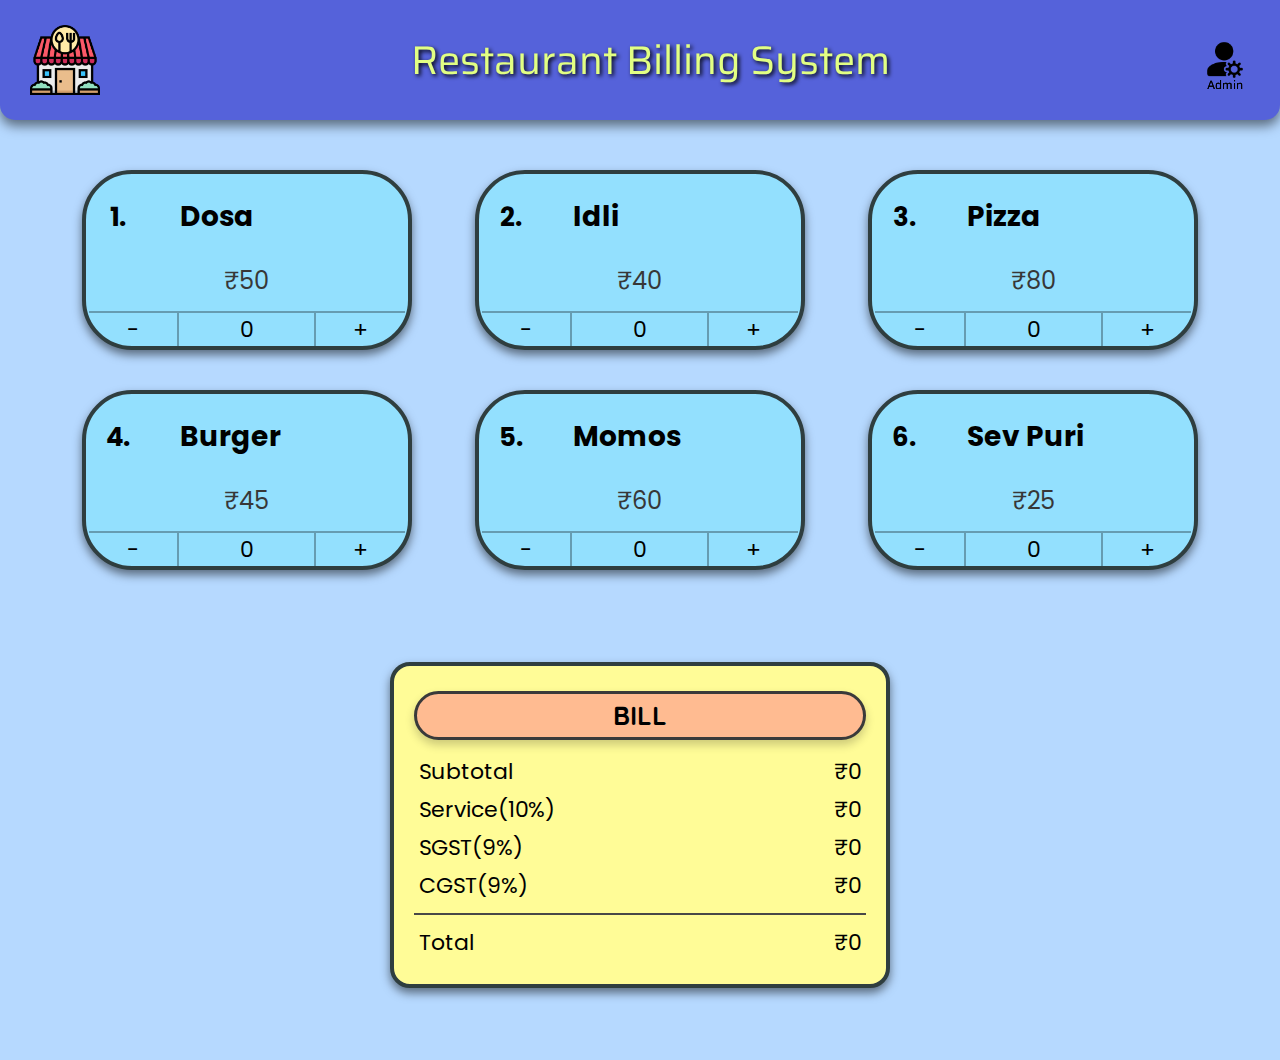
<file: index.html>
<!DOCTYPE html>
<html lang="en">
<head>
    <meta charset="UTF-8">
    <meta http-equiv="X-UA-Compatible" content="IE=edge">
    <meta name="viewport" content="width=device-width, initial-scale=1.0">
    <title>Restaurant</title>
    <link href='https://fonts.googleapis.com/css?family=Poppins' rel='stylesheet'>
    <link href="https://fonts.googleapis.com/css2?family=Dosis&display=swap" rel="stylesheet">
    <link href='https://fonts.googleapis.com/css?family=Saira' rel='stylesheet'>
    <link href="https://fonts.googleapis.com/css2?family=Quicksand&display=swap" rel="stylesheet"> 
    <link rel="icon" type="image/x-icon" href="icons/restaurant.ico">
    <link rel="stylesheet" href="style.css" id="index-css">
</head>
<body style="background-color: #b6d9ff;">
    <div id="container">
        <nav>
            <div id="logo"><img src="icons/restaurant.png" alt="restaurant-logo" draggable="false"></div>
            <div id="title">Restaurant Billing <br>System</div>
            <div id="admin"><img src="icons/admin.png" draggable="false"><p>Admin</p></div>
            <div id="index"><img id="home" src="icons/home.png" draggable="false"></div>
        </nav>
        <section class="item-container">
            <!-- <div class="itembox">
                <span class="code">1.</span>
                <span class="item">Pizza</span>
                <span class="quan">
                    <span class="minus">-</span>
                    <span class="qcount">0</span>
                    <span class="plus">+</span>
                </span>
                <span class="price">₹150</span>
            </div> -->
        </section>
        <section id="bill">
            <div id="bill-head">
                <span>BILL</span>
            </div>
            <div class="bill-text">Subtotal <span id="subtotal">₹0</span></div>
            <div class="bill-text">Service(10%) <span id="service">₹0</span></div>
            <div class="bill-text">SGST(9%) <span id="sgst">₹0</span></div>
            <div class="bill-text">CGST(9%) <span id="cgst">₹0</span></div>
            <hr>
            <div class="bill-text">Total <span id="total">₹0</span></div>
        </section>
        <div id="input-container">
            <div id="input-menu">
                <span id="add-menu" class="menu-btn">Add Item</span>
                <span id="remove-menu"class="menu-btn">Remove Item</span>
            </div>
            <section id="add-item">
                <form action="" method="post">
                    <input type="text" name="name" placeholder="Enter Food Name" autocomplete="off" class="val-input" id="new-item"><br>
                    <input type="number" name="price" placeholder="Enter Food Price" autocomplete="off" class="val-input" id="new-price"><br>
                    <div align="center"><input type="button" value="Add" class="submit-btn" id="add-btn"></div>
                </form>
            </section>
            <section id="remove-item">
                <form action="" method="post">
                    <input type="number" name="code" placeholder="Enter Food Code" autocomplete="off" class="val-input" id="new-code"><br>
                    <div align="center"><input type="button" value="Remove" class="submit-btn" id="remove-btn"></div>
                </form>
            </section>
        </div>
    </div>
    <script src="restaurant.js"></script>
</body>
</html>
</file>
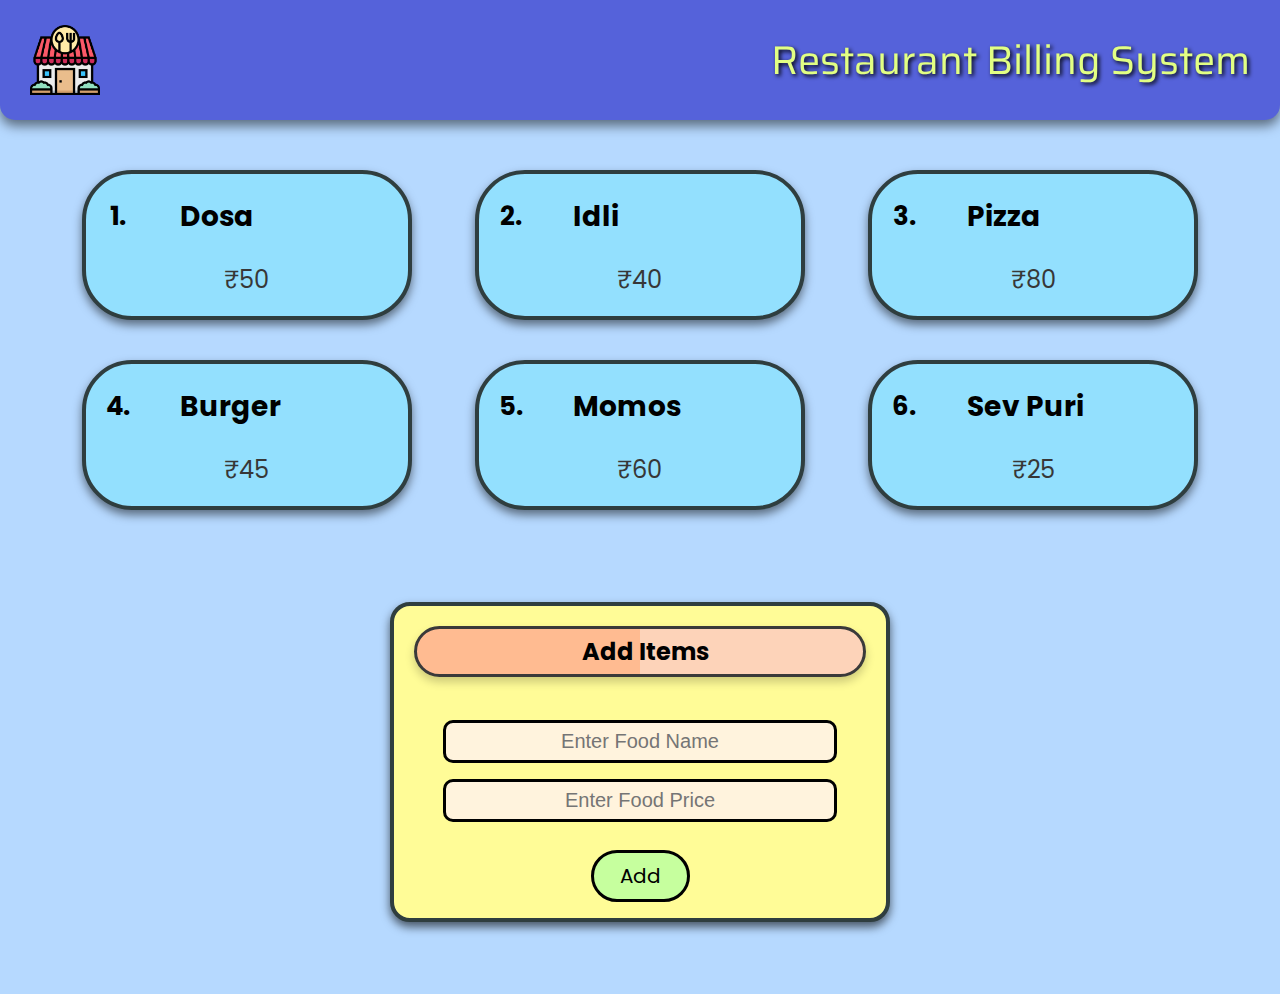
<file: admin.html>
<!DOCTYPE html>
<html lang="en">
<head>
    <meta charset="UTF-8">
    <meta http-equiv="X-UA-Compatible" content="IE=edge">
    <meta name="viewport" content="width=device-width, initial-scale=1.0">
    <link href='https://fonts.googleapis.com/css?family=Poppins' rel='stylesheet'>
    <link href="https://fonts.googleapis.com/css2?family=Dosis&display=swap" rel="stylesheet">
    <link href='https://fonts.googleapis.com/css?family=Saira' rel='stylesheet'>
    <link href="https://fonts.googleapis.com/css2?family=Quicksand&display=swap" rel="stylesheet"> 
    <link rel="icon" type="image/x-icon" href="icons/restaurant.ico">
    <link rel="stylesheet" href="admin.css">
    <title>Restaurant</title>
</head>
<body>
    <div id="container">
        <nav>
            <div id="logo"><img src="icons/restaurant.png" alt="restaurant-logo"></div>
            <div id="title">Restaurant Billing <br>System</div>
            <div id="admin"><a href="index.html"><img src="icons/home.png"></a></div>
        </nav>
        <section class="item-container">
            <!-- <div class="itembox">
                <span class="code">1.</span>
                <span class="item">Pizza</span>
                <span class="quan">
                    <span class="minus">-</span>
                    <span class="qcount">0</span>
                    <span class="plus">+</span>
                </span>
                <span class="price">₹150</span>
            </div> -->
        </section>
        <div id="input-container">
            <div id="input-menu">
                <span id="add-menu" class="menu-btn">Add Items</span>
                <!-- <span id="remove-menu"class="menu-btn">Remove Items</span> -->
            </div>
            <section id="add-item">
                <form action="" method="post">
                    <input type="text" name="name" placeholder="Enter Food Name" autocomplete="off" class="val-input" id="new-item"><br>
                    <input type="number" name="price" placeholder="Enter Food Price" autocomplete="off" class="val-input" id="new-price"><br>
                    <div align="center"><input type="button" value="Add" class="submit-btn" id="add-btn"></div>
                </form>
            </section>
            <!-- <section id="remove-item">
                <form action="" method="post">
                    <input type="text" name="code" placeholder="Enter Food Code" autocomplete="off" class="val-input" id="new-code"><br>
                    <div align="center"><input type="button" value="Remove" class="submit-btn" id="remove-btn"></div>
                </form>
            </section> -->
        </div>
    </div>
    <script src="restaurant.js"></script>
</body>
</html>
</file>
<file: style.css>
head, body{
    margin: 0;
    padding: 0;
    background-color: #b6d9ff;
}

body {
    -ms-overflow-style: none; /* for Internet Explorer, Edge */
    scrollbar-width: none; /* for Firefox */
    overflow-y: scroll;
    user-select: none;
    -webkit-user-select: none;
    -moz-user-select: none;
    -ms-user-select: none;
    -khtml-user-select: none;
}
  
body::-webkit-scrollbar {
    display: none; /* for Chrome, Safari, and Opera */
}

nav {
    background-color: #5562da;
    color: #e2ff83;
    font-family: 'Saira';
    font-size: 20px;
    text-shadow: 2px 2px 4px #000000;
    font-style: bold;
    padding: 3%;
    border-radius: 0 0 15px 15px;
    text-align: center;
    position: fixed;
    top: 0;
    left: 0;
    right: 0;
    box-shadow: 0px 6px 12px 0px rgba(0, 0, 0, 0.5);
    cursor: default;
    display: flex;
    align-items: center;
    justify-content: space-between;
}

#nav-left {
    display: flex;
}

#admin {
    margin: 0 5px;
    vertical-align: top;
    display: inline-block;
    align-items: center;
    cursor: pointer;
    -webkit-tap-highlight-color: rgba(255, 255, 255, 0); 
}

#admin p {
    font-size: 10px;
    line-height: 0%;
    text-shadow: 0px 0px;
    color: black;
    margin: 0;
}

#admin img {
    height: 30px;
    width: 30px;
    margin: 3px 0 0;
}

#logo img {
    height: 55px;
    width: 55px;
    margin: 14px 0px 14px 10px;
}

#index {
    display: none;
}

#home {
    height: 30px;
    width: 30px;
}

#container {
    margin: 3%;
}

.item-container {
    margin: 150px auto 50px;
    font-family: 'Poppins';
}

.itembox {
    background-color: #93e0fe;
    border-radius: 50px;
    padding: 8px;
    margin: 10px 0;
    box-shadow: 0px 5px 10px 0px rgba(0, 0, 0, 0.5);
    box-sizing: border-box;
    -moz-box-sizing: border-box;
    -webkit-box-sizing: border-box;
    border: 4px solid #2f3e3f;
    display: grid;
    grid-template-columns: 15% 40% 25% 20%;
    cursor: default;
}

.code {
    padding: 3px 5px;
    text-align: center;
}

.item {
    padding: 3px;
    overflow-x: hidden;
}

.quan{
    padding: 3px;
    text-align: center;
    display: grid;
    cursor: pointer;
    grid-template-columns: 28% 44% 28%;
    -webkit-tap-highlight-color:  rgba(255, 255, 255, 0); 
}

.quan span{
    padding: 0px 3px;
}

.price {
    padding: 3px;
    text-align: center;
}

.quan span:nth-child(2) {
    border-right: 2px solid rgba(0, 0, 0, 0.3);
    border-left: 2px solid rgba(0, 0, 0, 0.3);
}

#bill {
    margin: 10% auto;
    padding: 20px;
    max-width: 500px;
    font-family: 'Poppins';
    background-color: #fffc97;
    border-radius: 20px;
    box-sizing: border-box;
    -moz-box-sizing: border-box;
    -webkit-box-sizing: border-box;
    border: 4px solid #2f3e3f;
    box-shadow: 0px 5px 10px 0px rgba(0, 0, 0, 0.5);
}

#bill-head:first-child {
    background-color: #ffbb91;
    box-sizing: border-box;
    -moz-box-sizing: border-box;
    -webkit-box-sizing: border-box;
    border: 3px solid #3a3a3a;
    border-radius: 50px;
    box-shadow: 0px 5px 10px 0px rgba(0, 0, 0, 0.2);
}

#bill-head {
    text-align: center;
    font-family: 'Quicksand';
    padding-left: 20px;
    font-weight: bolder;
    font-size: 22px;
    margin: 5px 0 15px;
}

hr {
    border: 1px solid #484848;
}

.bill-text {
    display: flex;
    justify-content: space-between;
    margin: 5px;
}

#input-container {
    display: none;
}

/* For desktop screen */
@media only screen and (min-width: 768px) {

    nav {
        font-size: 40px;
        height: 60px;
        padding: 30px;
    }

    #title br {
        display: none;
    }

    #logo img {
        height: 70px;
        width: 70px;
        margin: 18px 0 0;
    }

    #admin img {
        height: 40px;
        width: 40px;
        margin: 5px 0;
    }

    #admin {
        line-height: 0;
    }

    #admin p {
        font-size: 12px;
    }

    .item-container {
        margin: 150px auto 30px;
        display: flex;
        flex-direction: row;
        justify-content: space-evenly;
        flex-wrap: wrap;
        font-size: 22px;
        align-items: center;
    }

    .itembox {
        flex-basis: 330px;
        max-width: 350px;
        margin: 20px 20px;
        flex-shrink: 1;
        height: 180px;
        padding: 0;
        display: grid;
        grid-template-columns: 20% 80%;
        grid-template-rows: 50% 28% 22%;
    }

    .code {
        margin: 0;
        font-size: 26px;
        font-weight: bold;
        padding: 5px;
        display: flex;
        justify-content: center;
        align-items: center;
    }

    .item {
        margin: 0;
        font-size: 28px;
        font-weight: bold;
        padding: 0 30px;
        display: flex;
        align-items: center;
    }

    .quan {
        grid-column: span 2;
        grid-row: 3 / 4;
        margin: 0;
    }

    .quan span {
        border-top: 2px solid rgba(0, 0, 0, 0.3);
        margin: 0;
        padding: 0;
    }

    .price {
        font-size: 24px;
        grid-column: span 2;
        grid-row: 2 / 3;
        margin: 0;
        color: #373737;
    }

    #bill {
        font-size: 22px;
        margin: 6% auto;
    }
    
    #bill-head {
        font-size: 26px;
        padding: 5px;
    }
}
</file>
<file: admin.css>
head, body{
    margin: 0;
    padding: 0;
    background-color: #b6d9ff;
}

body {
    -ms-overflow-style: none; /* for Internet Explorer, Edge */
    scrollbar-width: none; /* for Firefox */
    overflow-y: scroll;
    user-select: none;
    -webkit-user-select: none;
    -moz-user-select: none;
    -ms-user-select: none;
    -khtml-user-select: none;
}
  
body::-webkit-scrollbar {
    display: none; /* for Chrome, Safari, and Opera */
}

nav {
    background-color: #5562da;
    color: rgb(226, 255, 131);
    font-family: 'Saira';
    font-size: 20px;
    font-style: bold;
    text-shadow: 2px 2px 4px #000000;
    padding: 3%;
    border-radius: 0 0 15px 15px;
    text-align: center;
    position: fixed;
    top: 0;
    left: 0;
    right: 0;
    box-shadow: 0px 6px 12px 0px rgba(0, 0, 0, 0.5);
    cursor: default;
    display: flex;
    align-items: center;
    justify-content: space-between;
}

#index {
    margin: 5px 5px 0 5px;
    cursor: pointer;
    -webkit-tap-highlight-color:  rgba(255, 255, 255, 0); 
}

#index img {
    height: 30px;
    width: 30px;
}

#logo img {
    height: 55px;
    width: 55px;
    margin: 14px 0px 14px 10px; 
}

#admin {
    display: none;
}

.item-container {
    margin-top: 150px;
    margin-bottom: 50px;
    font-family: 'Poppins';
}

.itembox {
    background-color: rgb(147, 224, 254);
    border-radius: 50px;
    padding: 8px;
    margin: 10px 0;
    box-shadow: 0px 5px 10px 0px rgba(0, 0, 0, 0.5);
    box-sizing: border-box;
    -moz-box-sizing: border-box;
    -webkit-box-sizing: border-box;
    border: 4px solid rgb(47, 62, 63);
    display: grid;
    grid-template-columns: 15% 65% 0% 20%;
    cursor: default;
}

.code {
    padding: 3px 5px;
    text-align: center;
}

.item {
    padding: 3px;
}

.quan{
    display: none;
}

.price {
    padding: 3px;
    text-align: center;
}

#container {
    margin: 3%;
}

#input-container {
    margin: 10% auto;
    padding: 3%;
    height: 260px;
    max-width: 500px;
    padding: 20px;
    font-family: 'Poppins';
    background-color: rgb(255, 252, 151);
    border-radius: 20px;
    box-sizing: border-box;
    -moz-box-sizing: border-box;
    -webkit-box-sizing: border-box;
    border: 4px solid rgb(47, 62, 63);
    box-shadow: 0px 5px 10px 0px rgba(0, 0, 0, 0.6);
}

#input-menu {
    display: flex;
    justify-content: space-around;
    font-weight: bold;
    margin-bottom: 22px;
    border-radius: 50px;
    background-color: #ffbb91;
    background: linear-gradient(90deg, #ffbb91 50%, #fdd3b9 50%);
    padding: 5px;
    box-sizing: border-box;
    -moz-box-sizing: border-box;
    -webkit-box-sizing: border-box;
    border: 3px solid #3a3a3a;
    box-shadow: 0px 5px 10px 0px rgba(0, 0, 0, 0.2);
}

#remove-menu {
    margin-left: 8px;
}

.menu-btn {
    cursor: pointer;
    -webkit-tap-highlight-color:  rgba(255, 255, 255, 0); 
}

.val-input {
    border-radius: 10px;
    border-color: black;
    border-width: 3px;
    border-style: solid;
    text-align: center;
    font-size: 16px;
    margin: 8px;
    width: 85%;
    height: 30px;
    /* outline-width: 0; */
    background-color: #fff3dd;
}

#add-item {
    text-align: center;
    /* display: none; */
}

#remove-item {
    text-align: center;
    padding-top: 20px;
    display: none;
}

.submit-btn {
    font-family: 'Poppins';
    margin: 10px 0 20px;
    background-color: #c6ff9e;
    border-radius: 50px;
    border-style: solid;
    cursor: pointer;
    font-size: 16px;
    padding: 5px 15px;
    border-width: 3px;
    border-color: black;
    transition: all 0.2s ease;
    -webkit-tap-highlight-color:  rgba(255, 255, 255, 0); 
}

.submit-btn:active{
    transform: scale(0.90);
}

.val-input:focus {
    outline: none;
}

/* Chrome, Safari, Edge, Opera */
input::-webkit-outer-spin-button,
input::-webkit-inner-spin-button {
  -webkit-appearance: none;
  margin: 0;
}

/* Firefox */
input[type=number] {
  appearance: textfield;
}

#bill {
    display: none;
}

/* For desktop screen */
@media only screen and (min-width: 768px) {

    nav {
        font-size: 40px;
        height: 60px;
        padding: 30px;
    }

    #title br {
        display: none;
    }

    #logo img {
        height: 70px;
        width: 70px;
        margin: 18px 0 0;
    }

    #index img {
        height: 40px;
        width: 40px;
        padding-top: 8px;
    }

    .item-container {
        margin: 150px auto 30px;
        display: flex;
        flex-direction: row;
        justify-content: space-evenly;
        flex-wrap: wrap;
        font-size: 22px;
        align-items: center;
    }

    .itembox {
        flex-basis: 330px;
        max-width: 350px;
        margin: 20px 20px;
        flex-shrink: 1;
        height: 150px;
        padding: 0;
        display: grid;
        grid-template-columns: 20% 80%;
        grid-template-rows: 60% 40%;
    }

    .code {
        margin: 0;
        font-size: 26px;
        font-weight: bold;
        padding: 5px;
        display: flex;
        justify-content: center;
        align-items: center;
    }

    .item {
        margin: 0;
        font-size: 28px;
        font-weight: bold;
        padding: 0 30px;
        display: flex;
        align-items: center;
    }
    
    .price {
        font-size: 24px;
        grid-column: span 2;
        grid-row: 2 / 3;
        margin: 0;
        color: #373737;
    }

    #input-container {
        margin: 6% auto;
        font-size: 22px;
        height: 320px;
    }

    #input-menu {
        font-size: 26px;
        margin-bottom: 35px;
    }

    .val-input {
        font-size: 20px;
        height: 35px;
    }

    .submit-btn {
        font-size: 20px;
        padding: 8px 26px;
        margin-top: 20px;
    }

    .menu-btn { 
        font-size: 24px;
    }

    #remove-menu {
        margin-left: 20px;
    }

    #add-menu {
        margin-left: 10px;
    }
    
}
</file>
